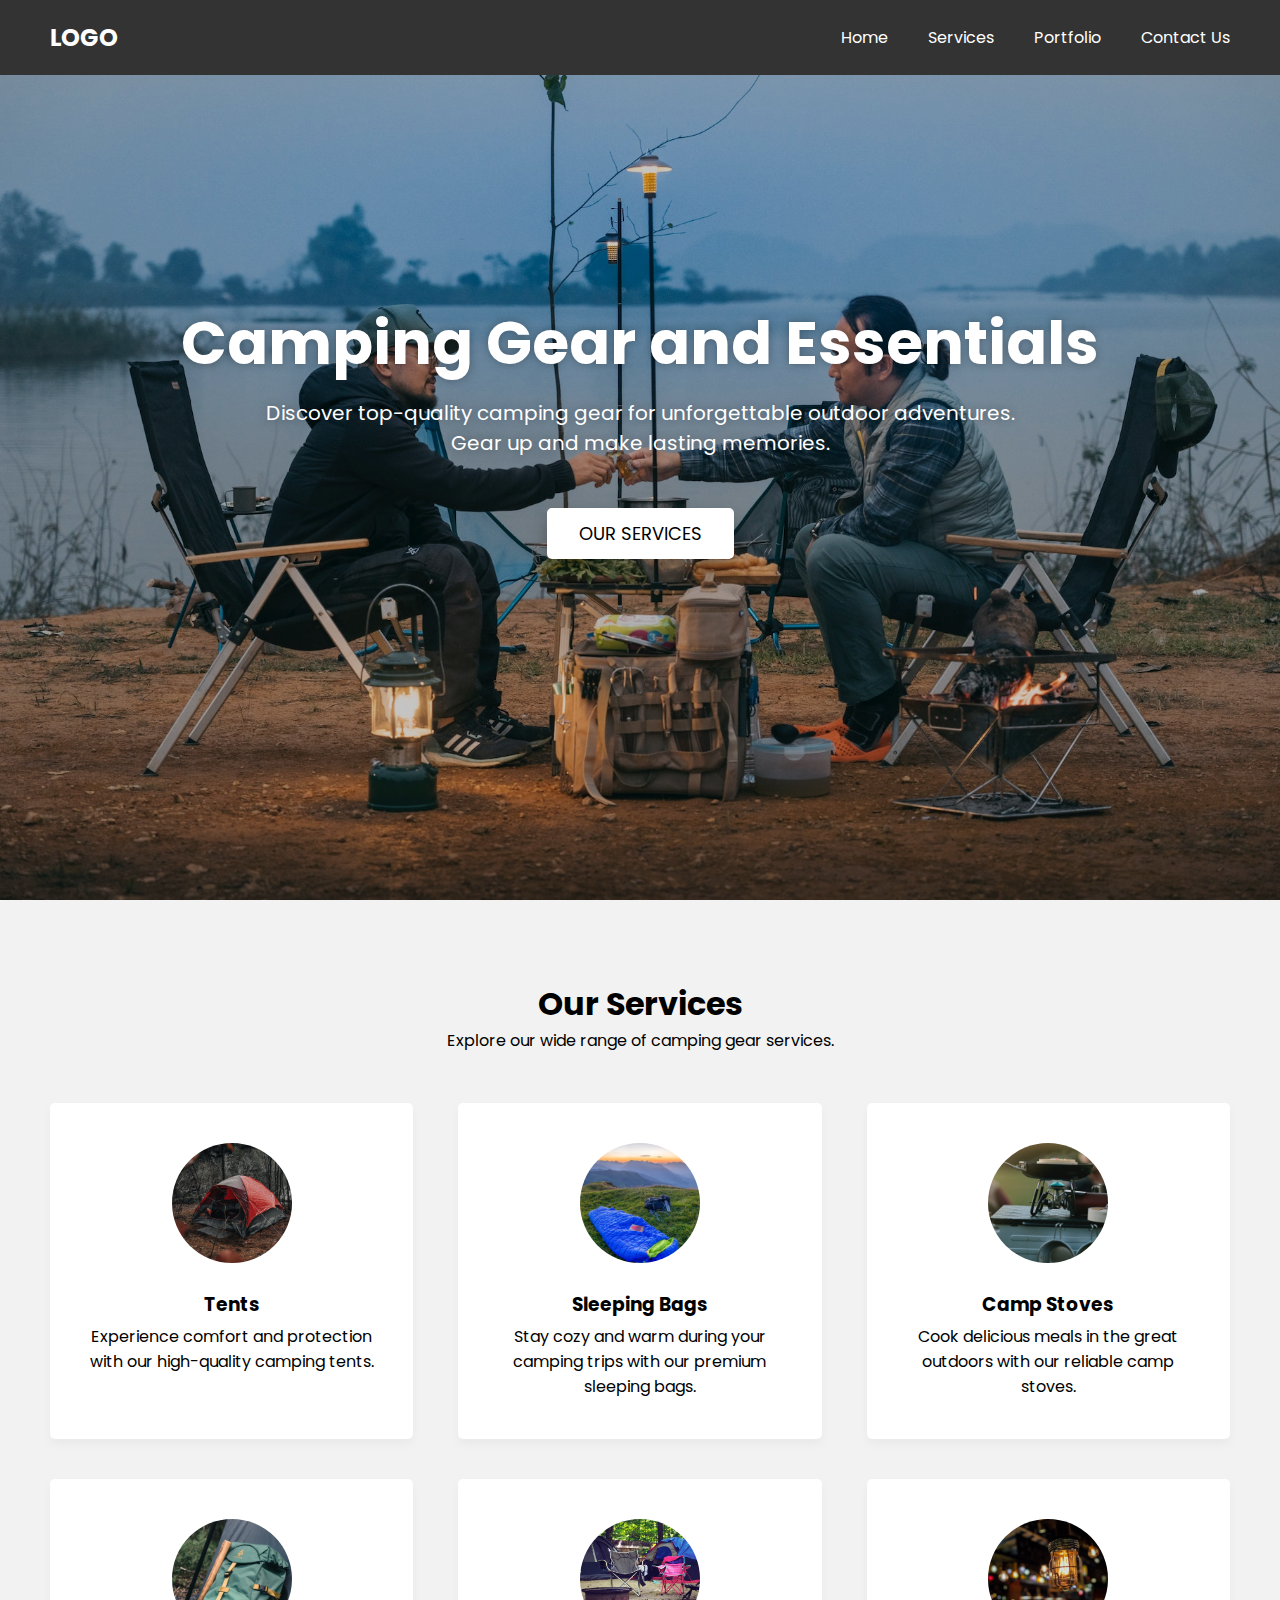
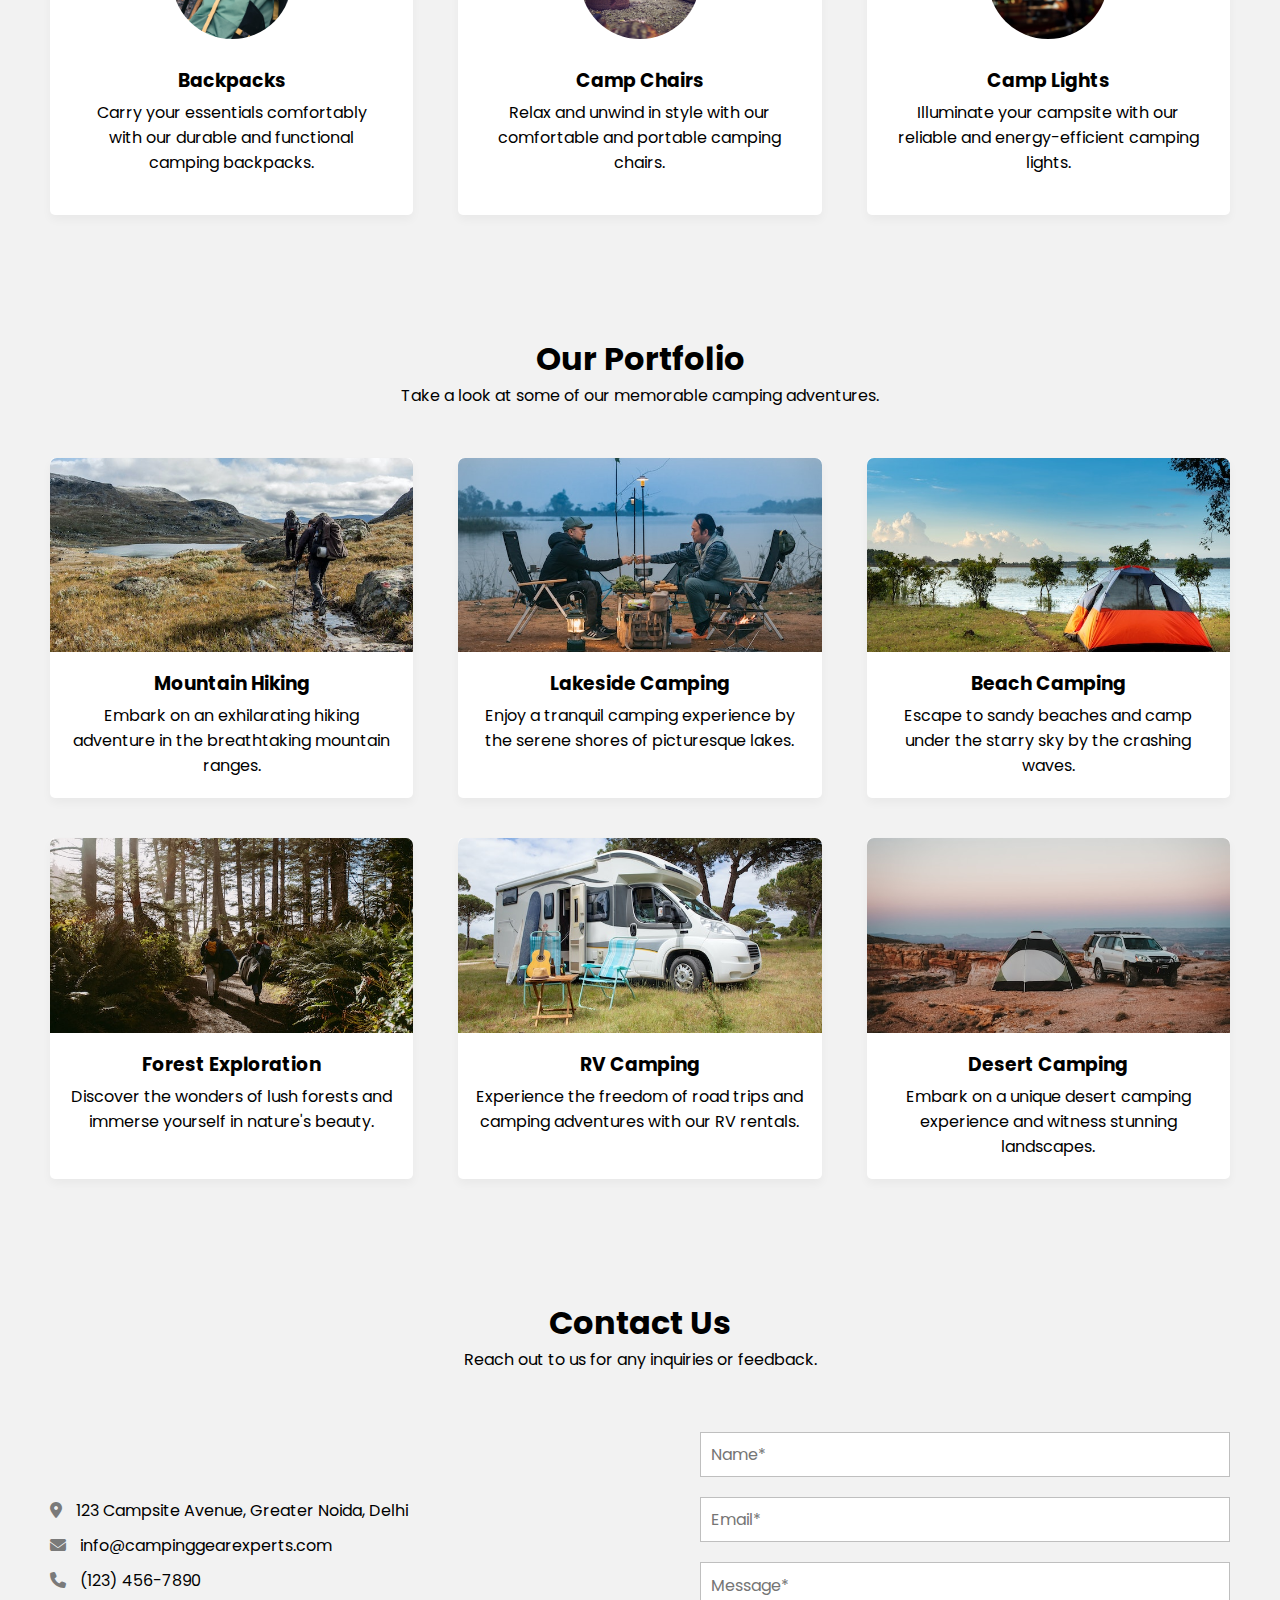
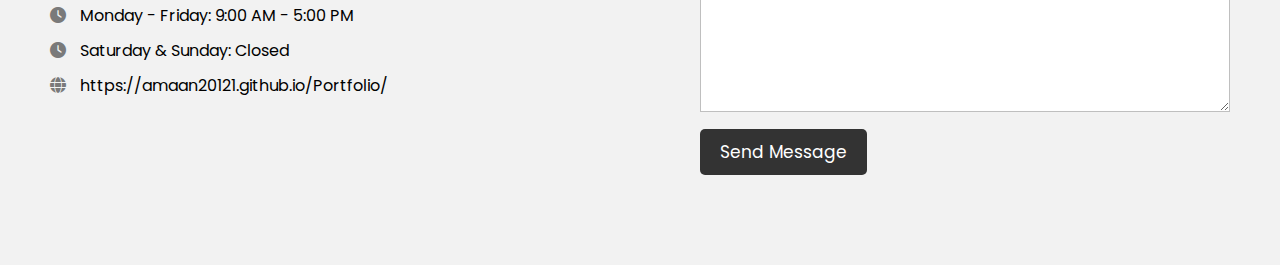
<file: index.html>
<!DOCTYPE html>
<html lang="en">
  <head>
    <meta charset="UTF-8" />
    <meta name="viewport" content="width=device-width, initial-scale=1.0">
    <title>Camping Gear Website </title>
    <link rel="stylesheet" href="style.css">
    <!-- Fontawesome Link for Icons -->
    <link rel="stylesheet" href="https://cdnjs.cloudflare.com/ajax/libs/font-awesome/6.3.0/css/all.min.css">
  </head>
  <body>
    <header>
      <nav class="navbar">
        <h2 class="logo"><a href="#">LOGO</a></h2>
        <input type="checkbox" id="menu-toggler">
        <label for="menu-toggler" id="hamburger-btn">
          <svg xmlns="http://www.w3.org/2000/svg" viewBox="0 0 24 24" fill="white" width="24px" height="24px">
            <path d="M0 0h24v24H0z" fill="none"/>
            <path d="M3 18h18v-2H3v2zm0-5h18V11H3v2zm0-7v2h18V6H3z"/>
          </svg>
        </label>
        <ul class="all-links">
          <li><a href="#home">Home</a></li>
          <li><a href="#services">Services</a></li>
          <li><a href="#portfolio">Portfolio</a></li>
          <li><a href="#contact">Contact Us</a></li>
        </ul>
      </nav>
    </header>

    <section class="homepage" id="home">
      <div class="content">
        <div class="text">
          <h1>Camping Gear and Essentials</h1>
          <p>
            Discover top-quality camping gear for unforgettable outdoor adventures. <br> Gear up and make lasting memories.</p>
        </div>
        <a href="#services">Our Services</a>
      </div>
    </section>

    <section class="services" id="services">
      <h2>Our Services</h2>
      <p>Explore our wide range of camping gear services.</p>
      <ul class="cards">
        <li class="card">
          <img src="tents.jpg" alt="img">
          <h3>Tents</h3>
          <p>Experience comfort and protection with our high-quality camping tents.</p>
        </li>
        <li class="card">
          <img src="bags.jpg" alt="img">
          <h3>Sleeping Bags</h3>
          <p>Stay cozy and warm during your camping trips with our premium sleeping bags.</p>
        </li>
        <li class="card">
          <img src="stoves.jpg" alt="img">
          <h3>Camp Stoves</h3>
          <p>Cook delicious meals in the great outdoors with our reliable camp stoves.</p>
        </li>
        <li class="card">
          <img src="backpacks.jpg" alt="img">
          <h3>Backpacks</h3>
          <p>Carry your essentials comfortably with our durable and functional camping backpacks.</p>
        </li>
        <li class="card">
          <img src="chair.jpg" alt="img">
          <h3>Camp Chairs</h3>
          <p>Relax and unwind in style with our comfortable and portable camping chairs.</p>
        </li>
        <li class="card">
          <img src="light.jpg" alt="img">
          <h3>Camp Lights</h3>
          <p>Illuminate your campsite with our reliable and energy-efficient camping lights.</p>
        </li>
      </ul>
    </section>

    <section class="portfolio" id="portfolio">
      <h2>Our Portfolio</h2>
      <p>Take a look at some of our memorable camping adventures.</p>
      <ul class="cards">
        <li class="card">
          <img src="camping-1.jpg" alt="img">
          <h3>Mountain Hiking</h3>
          <p>Embark on an exhilarating hiking adventure in the breathtaking mountain ranges.</p>
        </li>
        <li class="card">
          <img src="camping-2.jpg" alt="img">
          <h3>Lakeside Camping</h3>
          <p>Enjoy a tranquil camping experience by the serene shores of picturesque lakes.</p>
        </li>
        <li class="card">
          <img src="camping-3.jpg" alt="img">
          <h3>Beach Camping</h3>
          <p>Escape to sandy beaches and camp under the starry sky by the crashing waves.</p>
        </li>
        <li class="card">
          <img src="camping-4.jpg" alt="img">
          <h3>Forest Exploration</h3>
          <p>Discover the wonders of lush forests and immerse yourself in nature's beauty.</p>
        </li>
        <li class="card">
          <img src="camping-5.jpg" alt="img">
          <h3>RV Camping</h3>
          <p>Experience the freedom of road trips and camping adventures with our RV rentals.</p>
        </li>
        <li class="card">
          <img src="camping-6.jpg" alt="img">
          <h3>Desert Camping</h3>
          <p>Embark on a unique desert camping experience and witness stunning landscapes.</p>
        </li>
      </ul>
    </section>

    

    <section class="contact" id="contact">
      <h2>Contact Us</h2>
      <p>Reach out to us for any inquiries or feedback.</p>
      <div class="row">
        <div class="col information">
          <div class="contact-details">
            <p><i class="fas fa-map-marker-alt"></i> 123 Campsite Avenue, Greater Noida, Delhi</p>
            <p><i class="fas fa-envelope"></i> info@campinggearexperts.com</p>
            <p><i class="fas fa-phone"></i> (123) 456-7890</p>
            <p><i class="fas fa-clock"></i> Monday - Friday: 9:00 AM - 5:00 PM</p>
            <p><i class="fas fa-clock"></i> Saturday & Sunday: Closed</p>
            <p><i class="fas fa-globe"></i> https://amaan20121.github.io/Portfolio/</p>
          </div>          
        </div>
        <div class="col form">
          <form>
            <input type="text" placeholder="Name*" required>
            <input type="email" placeholder="Email*" required>
            <textarea placeholder="Message*" required></textarea>
            <button id="submit" type="submit">Send Message</button>
          </form>
        </div>
      </div>
    </section>

  
  </body>
</html>
</file>
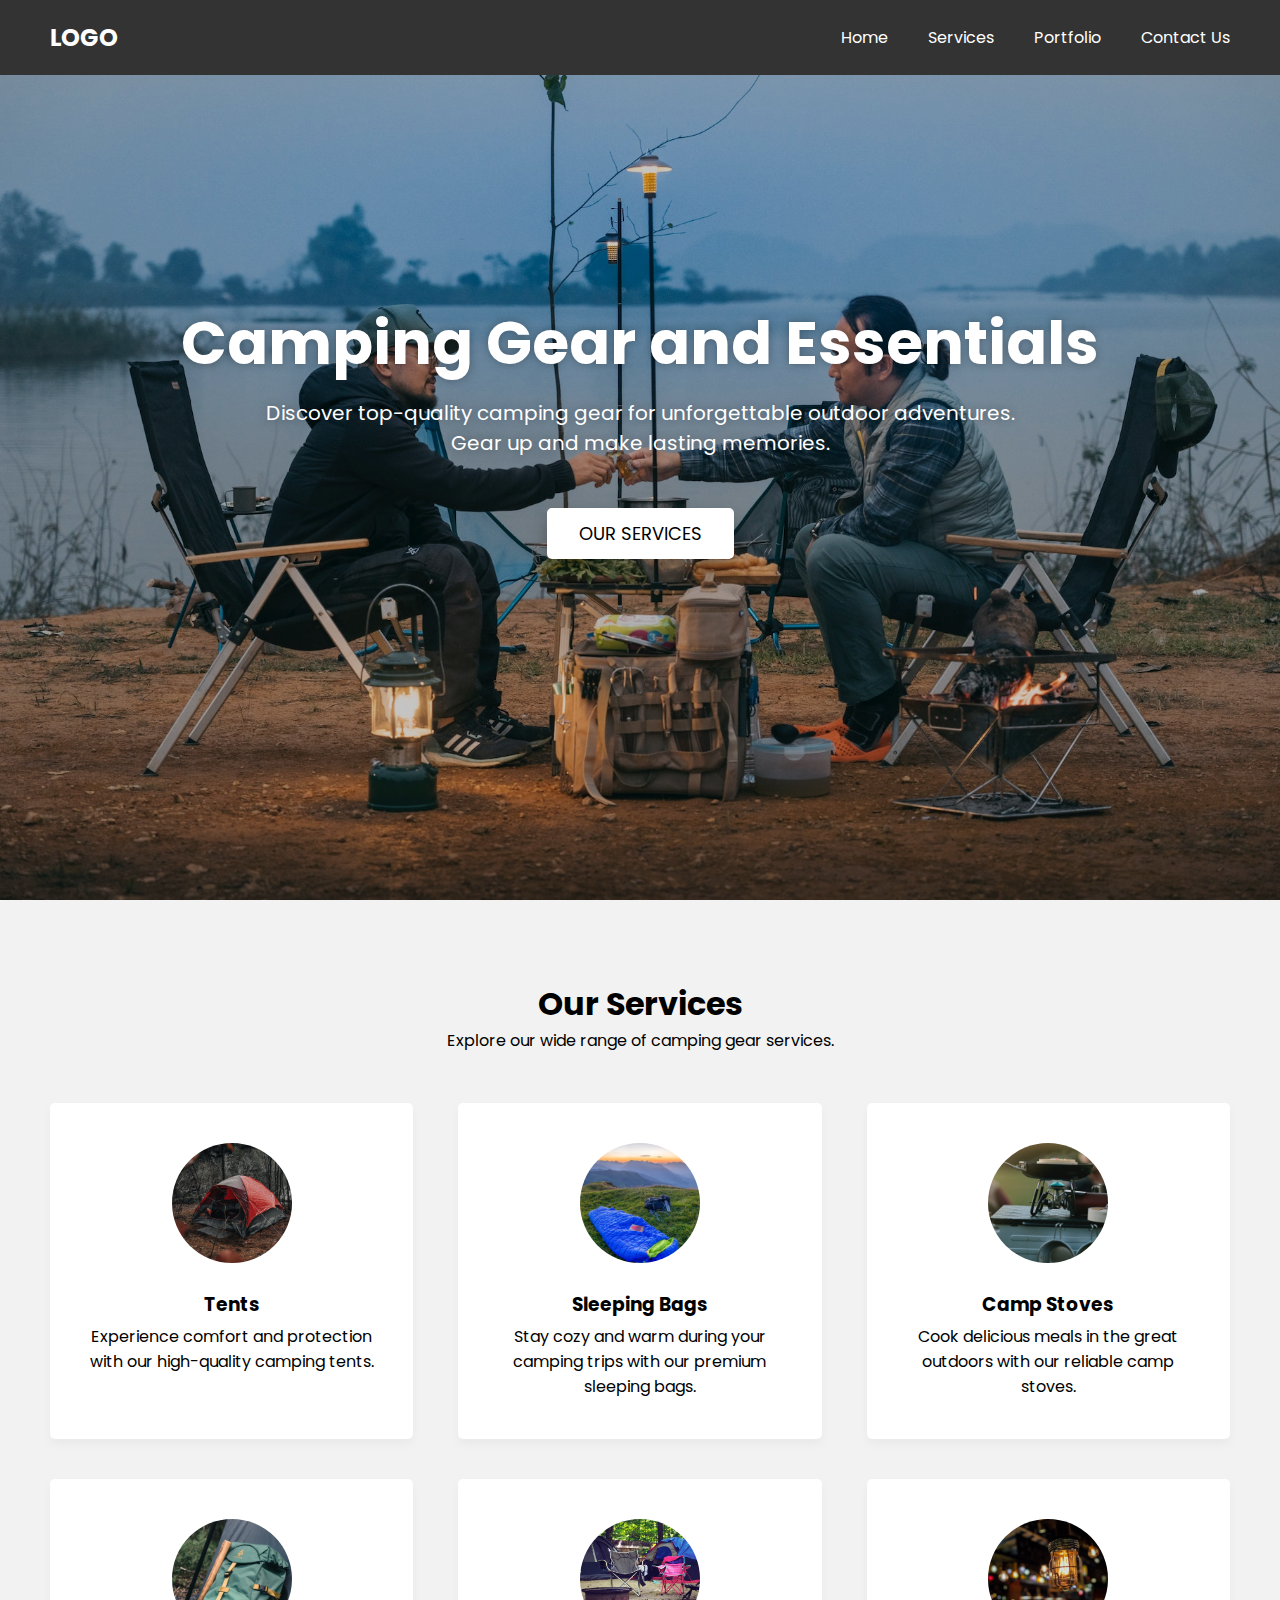
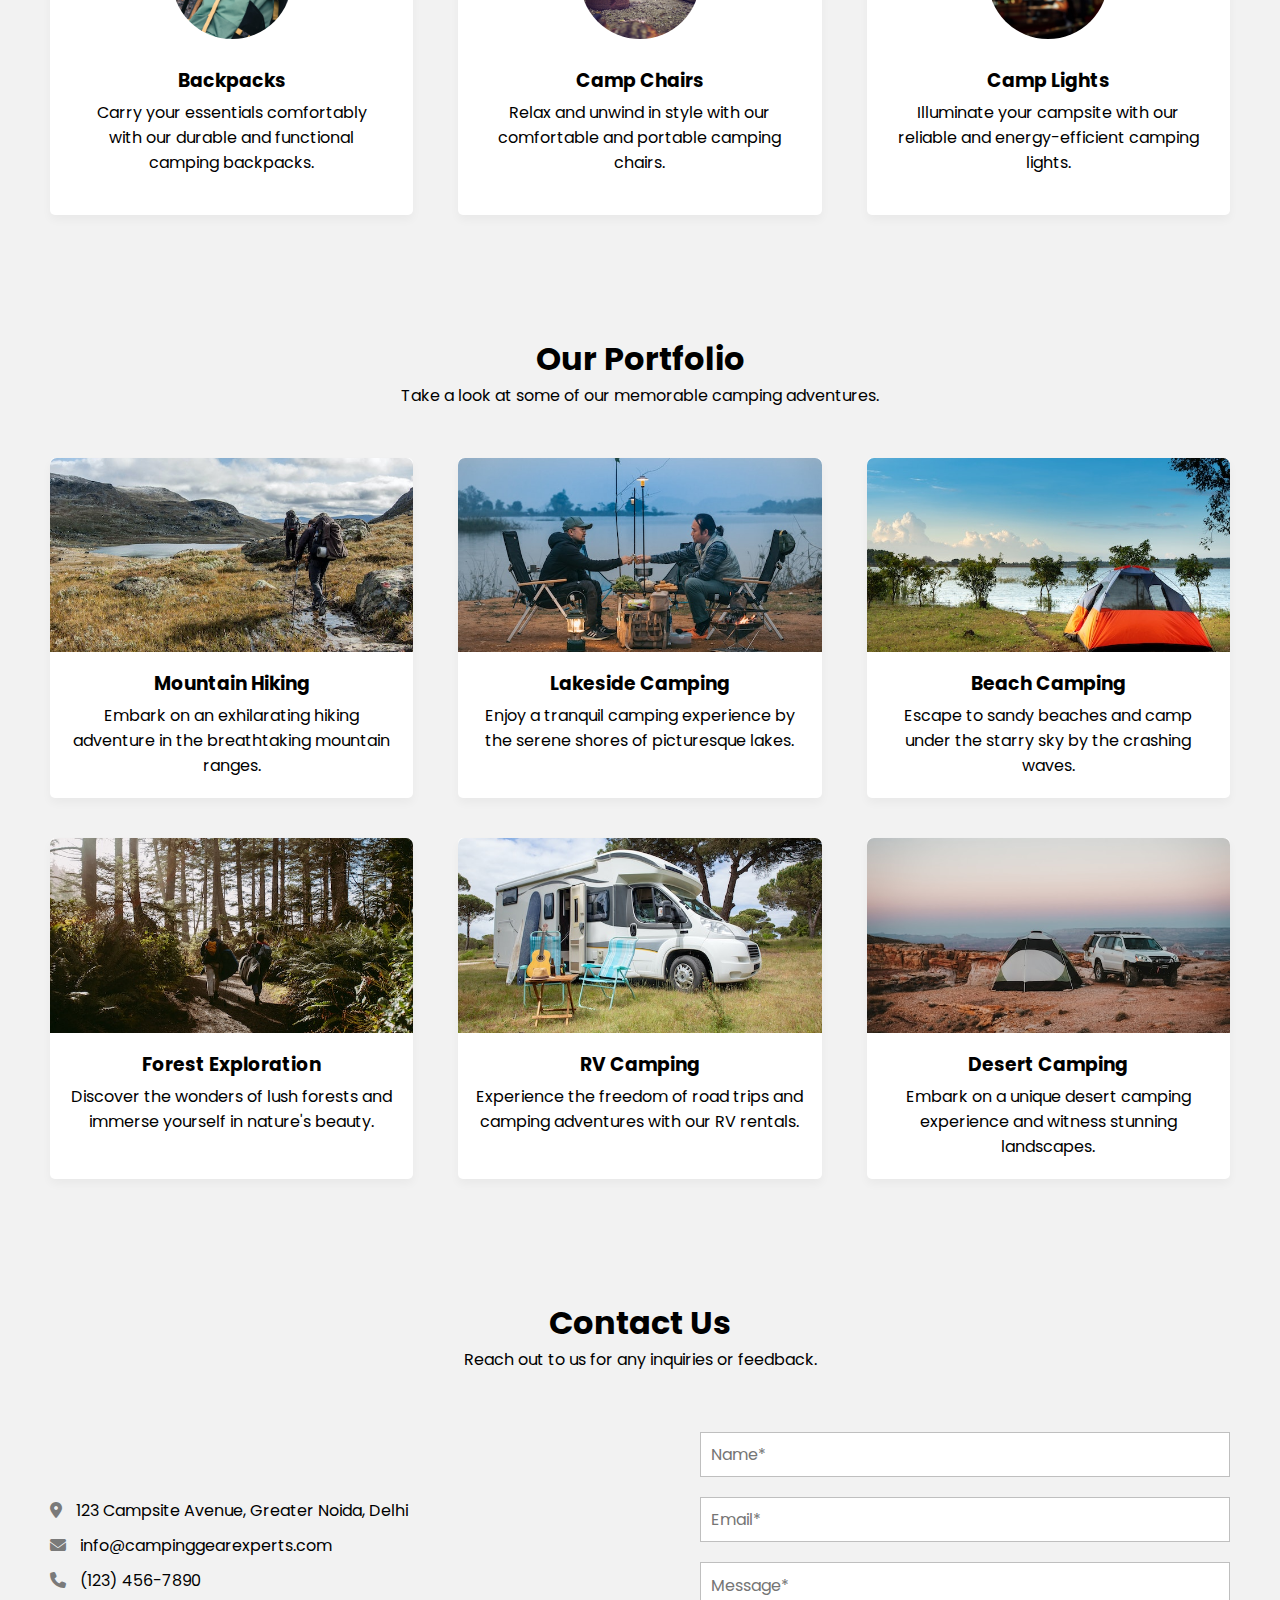
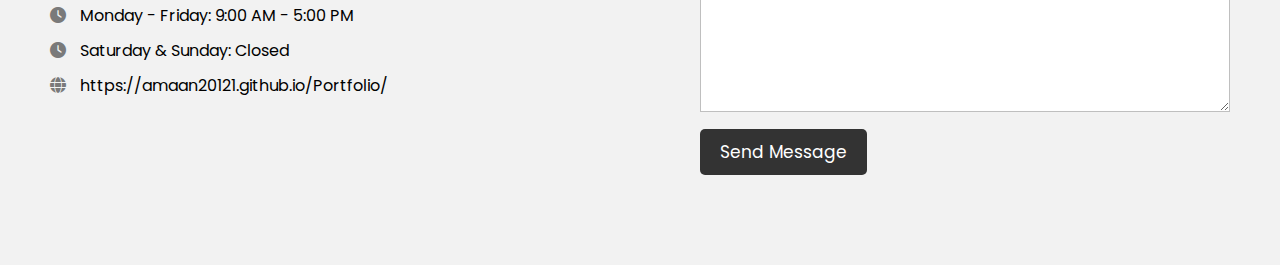
<file: Custom Website HTML and CSS/index.html>
<!DOCTYPE html>
<html lang="en">
  <head>
    <meta charset="UTF-8" />
    <meta name="viewport" content="width=device-width, initial-scale=1.0">
    <title>Camping Gear Website </title>
    <link rel="stylesheet" href="style.css">
    <!-- Fontawesome Link for Icons -->
    <link rel="stylesheet" href="https://cdnjs.cloudflare.com/ajax/libs/font-awesome/6.3.0/css/all.min.css">
  </head>
  <body>
    <header>
      <nav class="navbar">
        <h2 class="logo"><a href="#">LOGO</a></h2>
        <input type="checkbox" id="menu-toggler">
        <label for="menu-toggler" id="hamburger-btn">
          <svg xmlns="http://www.w3.org/2000/svg" viewBox="0 0 24 24" fill="white" width="24px" height="24px">
            <path d="M0 0h24v24H0z" fill="none"/>
            <path d="M3 18h18v-2H3v2zm0-5h18V11H3v2zm0-7v2h18V6H3z"/>
          </svg>
        </label>
        <ul class="all-links">
          <li><a href="#home">Home</a></li>
          <li><a href="#services">Services</a></li>
          <li><a href="#portfolio">Portfolio</a></li>
          <li><a href="#contact">Contact Us</a></li>
        </ul>
      </nav>
    </header>

    <section class="homepage" id="home">
      <div class="content">
        <div class="text">
          <h1>Camping Gear and Essentials</h1>
          <p>
            Discover top-quality camping gear for unforgettable outdoor adventures. <br> Gear up and make lasting memories.</p>
        </div>
        <a href="#services">Our Services</a>
      </div>
    </section>

    <section class="services" id="services">
      <h2>Our Services</h2>
      <p>Explore our wide range of camping gear services.</p>
      <ul class="cards">
        <li class="card">
          <img src="images/tents.jpg" alt="img">
          <h3>Tents</h3>
          <p>Experience comfort and protection with our high-quality camping tents.</p>
        </li>
        <li class="card">
          <img src="images/bags.jpg" alt="img">
          <h3>Sleeping Bags</h3>
          <p>Stay cozy and warm during your camping trips with our premium sleeping bags.</p>
        </li>
        <li class="card">
          <img src="images/stoves.jpg" alt="img">
          <h3>Camp Stoves</h3>
          <p>Cook delicious meals in the great outdoors with our reliable camp stoves.</p>
        </li>
        <li class="card">
          <img src="images/backpacks.jpg" alt="img">
          <h3>Backpacks</h3>
          <p>Carry your essentials comfortably with our durable and functional camping backpacks.</p>
        </li>
        <li class="card">
          <img src="images/chair.jpg" alt="img">
          <h3>Camp Chairs</h3>
          <p>Relax and unwind in style with our comfortable and portable camping chairs.</p>
        </li>
        <li class="card">
          <img src="images/light.jpg" alt="img">
          <h3>Camp Lights</h3>
          <p>Illuminate your campsite with our reliable and energy-efficient camping lights.</p>
        </li>
      </ul>
    </section>

    <section class="portfolio" id="portfolio">
      <h2>Our Portfolio</h2>
      <p>Take a look at some of our memorable camping adventures.</p>
      <ul class="cards">
        <li class="card">
          <img src="images/camping-1.jpg" alt="img">
          <h3>Mountain Hiking</h3>
          <p>Embark on an exhilarating hiking adventure in the breathtaking mountain ranges.</p>
        </li>
        <li class="card">
          <img src="images/camping-2.jpg" alt="img">
          <h3>Lakeside Camping</h3>
          <p>Enjoy a tranquil camping experience by the serene shores of picturesque lakes.</p>
        </li>
        <li class="card">
          <img src="images/camping-3.jpg" alt="img">
          <h3>Beach Camping</h3>
          <p>Escape to sandy beaches and camp under the starry sky by the crashing waves.</p>
        </li>
        <li class="card">
          <img src="images/camping-4.jpg" alt="img">
          <h3>Forest Exploration</h3>
          <p>Discover the wonders of lush forests and immerse yourself in nature's beauty.</p>
        </li>
        <li class="card">
          <img src="images/camping-5.jpg" alt="img">
          <h3>RV Camping</h3>
          <p>Experience the freedom of road trips and camping adventures with our RV rentals.</p>
        </li>
        <li class="card">
          <img src="images/camping-6.jpg" alt="img">
          <h3>Desert Camping</h3>
          <p>Embark on a unique desert camping experience and witness stunning landscapes.</p>
        </li>
      </ul>
    </section>

    

    <section class="contact" id="contact">
      <h2>Contact Us</h2>
      <p>Reach out to us for any inquiries or feedback.</p>
      <div class="row">
        <div class="col information">
          <div class="contact-details">
            <p><i class="fas fa-map-marker-alt"></i> 123 Campsite Avenue, Greater Noida, Delhi</p>
            <p><i class="fas fa-envelope"></i> info@campinggearexperts.com</p>
            <p><i class="fas fa-phone"></i> (123) 456-7890</p>
            <p><i class="fas fa-clock"></i> Monday - Friday: 9:00 AM - 5:00 PM</p>
            <p><i class="fas fa-clock"></i> Saturday & Sunday: Closed</p>
            <p><i class="fas fa-globe"></i> https://amaan20121.github.io/Portfolio/</p>
          </div>          
        </div>
        <div class="col form">
          <form>
            <input type="text" placeholder="Name*" required>
            <input type="email" placeholder="Email*" required>
            <textarea placeholder="Message*" required></textarea>
            <button id="submit" type="submit">Send Message</button>
          </form>
        </div>
      </div>
    </section>

  
  </body>
</html>
</file>
<file: style.css>
@import url("https://fonts.googleapis.com/css2?family=Poppins:wght@200;300;400;500;600;700&display=swap");

* {
  margin: 0;
  padding: 0;
  box-sizing: border-box;
  font-family: "Poppins", sans-serif;
}

html {
  scroll-behavior: smooth;
}

body {
  background: #f2f2f2;
}

header {
  position: fixed;
  top: 0;
  left: 0;
  z-index: 5;
  width: 100%;
  display: flex;
  justify-content: center;
  background: #333;
}

.navbar {
  display: flex;
  padding: 0 10px;
  max-width: 1200px;
  width: 100%;
  align-items: center;
  justify-content: space-between;
}

.navbar input#menu-toggler {
  display: none;
}

.navbar #hamburger-btn {
  cursor: pointer;
  display: none;
}

.navbar .all-links {
  display: flex;
  align-items: center;
}

.navbar .all-links li {
  position: relative;
  list-style: none;
}

.navbar .logo a {
  display: flex;
  align-items: center;
  margin-left: 0;
}

header a, footer a {
  margin-left: 40px;
  text-decoration: none;
  color: #fff;
  height: 100%;
  padding: 20px 0;
  display: inline-block;
}

header a:hover, footer a:hover {
  color: #ddd;
}

.homepage {
  height: 100vh;
  width: 100%;
  position: relative;
  background: url("home-bg.jpg");
  background-position: center 65%;
  background-size: cover;
}

.homepage::before {
  content: "";
  position: absolute;
  left: 0;
  top: 0;
  height: 100%;
  width: 100%;
  background: rgba(0, 0, 0, 0.2);
}

.homepage .content {
  display: flex;
  height: 85%;
  z-index: 3;
  align-items: center;
  justify-content: center;
  flex-direction: column;
}

.homepage .content h1 {
  font-size: 60px;
  font-weight: 700;
  margin-bottom: 10px;
}

.homepage .content .text {
  margin-bottom: 50px;
  color: #fff;
  font-size: 20px;
  text-align: center;
  text-shadow: 0px 0px 10px rgba(0, 0, 0, 0.3);
}

.content a {
  color: #000;
  display: block;
  text-transform: uppercase;
  font-size: 18px;
  margin: 0 10px;
  padding: 10px 30px;
  border-radius: 5px;
  background: #fff;
  border: 2px solid #fff;
  transition: 0.4s ease;
  box-shadow: 0 10px 20px rgba(0, 0, 0, 0.3);
  text-decoration: none;
}

.content a:hover {
  color: #fff;
  background: rgba(255,255,255,0.3);
}

section {
  display: flex;
  align-items: center;
  flex-direction: column;
  padding: 80px 0 0;
}

section h2 {
  font-size: 2rem;
}

section > p {
  text-align: center;
}

section .cards {
  display: flex;
  flex-wrap: wrap;
  max-width: 1200px;
  margin-top: 50px;
  padding: 0 10px;
  justify-content: space-between;
}

section.about {
  margin: 0 auto;
  max-width: 1200px;
}

.about .company-info {
  margin-top: 30px;
}

.about h3 {
  margin: 30px 0 10px;
}

.about .team {
  text-align: left;
  width: 100%;
}

.about .team ul {
  padding-left: 20px;
}

section .cards .card {
  background: #fff;
  padding: 40px 15px;
  list-style: none;
  border-radius: 5px;
  box-shadow: 0px 5px 10px rgba(0, 0, 0, 0.04);
  margin-bottom: 40px;
  width: calc(100% / 3 - 30px);
  text-align: center;
}

.portfolio .cards .card {
  padding: 0 0 20px;
}

.services .card img {
  width: 120px;
  height: 120px;
  margin-bottom: 20px;
  border-radius: 100%;
  object-fit: cover;
}

.portfolio .card img {
  width: 100%;
  padding-bottom: 10px;
  aspect-ratio: 16 / 9;
  object-fit: cover;
  border-radius: 7px;
}

.cards .card p {
  padding: 0 15px;
  margin-top: 5px;
}

.about .row {
  padding: 0 10px;
}

.contact .row {
  margin: 60px 0 90px;
  display: flex;
  max-width: 1200px;
  width: 100%;
  align-items: center;
  justify-content: space-between;
}

.contact .row .col {
  padding: 0 10px;
  width: calc(100% / 2 - 50px);
}

.contact .col p {
  margin-bottom: 10px;
}

.contact .col p i {
  color: #7a7a7a;
  margin-right: 10px;
}

.contact form input {
  height: 45px;
  margin-bottom: 20px;
  padding: 10px;
  width: 100%;
  font-size: 16px;
  outline: none;
  border: 1px solid #bfbfbf;
}

.contact form textarea {
  padding: 10px;
  width: 100%;
  font-size: 16px;
  height: 150px;
  outline: none;
  resize: vertical;
  border: 1px solid #bfbfbf;
}

.contact form button {
  margin-top: 10px;
  padding: 10px 20px;
  font-size: 17px;
  color: #fff;
  border: none;
  cursor: pointer;
  border-radius: 5px;
  background: #333;
  transition: 0.2s ease;
}

.contact form button:hover {
  background: #525252;
}



@media screen and (max-width: 860px) {
  .navbar .all-links {
    position: fixed;
    left: -100%;
    width: 300px;
    display: block;
    height: 100vh;
    top: 75px;
    background: #333;
    transition: left 0.3s ease;
  }

  .navbar #menu-toggler:checked~.all-links {
    left: 0;
  }

  .navbar .all-links li {
    font-size: 18px;
  }

  .navbar #hamburger-btn {
    display: block;
  }

  section > p {
    text-align: center;
  }

  section .cards .card {
    width: calc(100% / 2 - 15px);
    margin-bottom: 30px;
  }

  .homepage .content h1 {
    font-size: 40px;
    font-weight: 700;
    margin-bottom: 10px;
  }

  .homepage .content .text {
    font-size: 17px;
  }

  .content a {
    font-size: 17px;
    padding: 9px 20px;
  }

  .contact .row {
    flex-direction: column;
  }

  .contact .row .col {
    width: 100%;
  }

  .contact .row .col:last-child {
    margin-top: 40px;
  }

  footer a {
    height: 0;
  }
}

@media screen and (max-width: 560px) {
  section .cards .card {
    width: 100%;
    margin-bottom: 30px;
  }
}
</file>
<file: Custom Website HTML and CSS/style.css>
@import url("https://fonts.googleapis.com/css2?family=Poppins:wght@200;300;400;500;600;700&display=swap");

* {
  margin: 0;
  padding: 0;
  box-sizing: border-box;
  font-family: "Poppins", sans-serif;
}

html {
  scroll-behavior: smooth;
}

body {
  background: #f2f2f2;
}

header {
  position: fixed;
  top: 0;
  left: 0;
  z-index: 5;
  width: 100%;
  display: flex;
  justify-content: center;
  background: #333;
}

.navbar {
  display: flex;
  padding: 0 10px;
  max-width: 1200px;
  width: 100%;
  align-items: center;
  justify-content: space-between;
}

.navbar input#menu-toggler {
  display: none;
}

.navbar #hamburger-btn {
  cursor: pointer;
  display: none;
}

.navbar .all-links {
  display: flex;
  align-items: center;
}

.navbar .all-links li {
  position: relative;
  list-style: none;
}

.navbar .logo a {
  display: flex;
  align-items: center;
  margin-left: 0;
}

header a, footer a {
  margin-left: 40px;
  text-decoration: none;
  color: #fff;
  height: 100%;
  padding: 20px 0;
  display: inline-block;
}

header a:hover, footer a:hover {
  color: #ddd;
}

.homepage {
  height: 100vh;
  width: 100%;
  position: relative;
  background: url("images/home-bg.jpg");
  background-position: center 65%;
  background-size: cover;
}

.homepage::before {
  content: "";
  position: absolute;
  left: 0;
  top: 0;
  height: 100%;
  width: 100%;
  background: rgba(0, 0, 0, 0.2);
}

.homepage .content {
  display: flex;
  height: 85%;
  z-index: 3;
  align-items: center;
  justify-content: center;
  flex-direction: column;
}

.homepage .content h1 {
  font-size: 60px;
  font-weight: 700;
  margin-bottom: 10px;
}

.homepage .content .text {
  margin-bottom: 50px;
  color: #fff;
  font-size: 20px;
  text-align: center;
  text-shadow: 0px 0px 10px rgba(0, 0, 0, 0.3);
}

.content a {
  color: #000;
  display: block;
  text-transform: uppercase;
  font-size: 18px;
  margin: 0 10px;
  padding: 10px 30px;
  border-radius: 5px;
  background: #fff;
  border: 2px solid #fff;
  transition: 0.4s ease;
  box-shadow: 0 10px 20px rgba(0, 0, 0, 0.3);
  text-decoration: none;
}

.content a:hover {
  color: #fff;
  background: rgba(255,255,255,0.3);
}

section {
  display: flex;
  align-items: center;
  flex-direction: column;
  padding: 80px 0 0;
}

section h2 {
  font-size: 2rem;
}

section > p {
  text-align: center;
}

section .cards {
  display: flex;
  flex-wrap: wrap;
  max-width: 1200px;
  margin-top: 50px;
  padding: 0 10px;
  justify-content: space-between;
}

section.about {
  margin: 0 auto;
  max-width: 1200px;
}

.about .company-info {
  margin-top: 30px;
}

.about h3 {
  margin: 30px 0 10px;
}

.about .team {
  text-align: left;
  width: 100%;
}

.about .team ul {
  padding-left: 20px;
}

section .cards .card {
  background: #fff;
  padding: 40px 15px;
  list-style: none;
  border-radius: 5px;
  box-shadow: 0px 5px 10px rgba(0, 0, 0, 0.04);
  margin-bottom: 40px;
  width: calc(100% / 3 - 30px);
  text-align: center;
}

.portfolio .cards .card {
  padding: 0 0 20px;
}

.services .card img {
  width: 120px;
  height: 120px;
  margin-bottom: 20px;
  border-radius: 100%;
  object-fit: cover;
}

.portfolio .card img {
  width: 100%;
  padding-bottom: 10px;
  aspect-ratio: 16 / 9;
  object-fit: cover;
  border-radius: 7px;
}

.cards .card p {
  padding: 0 15px;
  margin-top: 5px;
}

.about .row {
  padding: 0 10px;
}

.contact .row {
  margin: 60px 0 90px;
  display: flex;
  max-width: 1200px;
  width: 100%;
  align-items: center;
  justify-content: space-between;
}

.contact .row .col {
  padding: 0 10px;
  width: calc(100% / 2 - 50px);
}

.contact .col p {
  margin-bottom: 10px;
}

.contact .col p i {
  color: #7a7a7a;
  margin-right: 10px;
}

.contact form input {
  height: 45px;
  margin-bottom: 20px;
  padding: 10px;
  width: 100%;
  font-size: 16px;
  outline: none;
  border: 1px solid #bfbfbf;
}

.contact form textarea {
  padding: 10px;
  width: 100%;
  font-size: 16px;
  height: 150px;
  outline: none;
  resize: vertical;
  border: 1px solid #bfbfbf;
}

.contact form button {
  margin-top: 10px;
  padding: 10px 20px;
  font-size: 17px;
  color: #fff;
  border: none;
  cursor: pointer;
  border-radius: 5px;
  background: #333;
  transition: 0.2s ease;
}

.contact form button:hover {
  background: #525252;
}



@media screen and (max-width: 860px) {
  .navbar .all-links {
    position: fixed;
    left: -100%;
    width: 300px;
    display: block;
    height: 100vh;
    top: 75px;
    background: #333;
    transition: left 0.3s ease;
  }

  .navbar #menu-toggler:checked~.all-links {
    left: 0;
  }

  .navbar .all-links li {
    font-size: 18px;
  }

  .navbar #hamburger-btn {
    display: block;
  }

  section > p {
    text-align: center;
  }

  section .cards .card {
    width: calc(100% / 2 - 15px);
    margin-bottom: 30px;
  }

  .homepage .content h1 {
    font-size: 40px;
    font-weight: 700;
    margin-bottom: 10px;
  }

  .homepage .content .text {
    font-size: 17px;
  }

  .content a {
    font-size: 17px;
    padding: 9px 20px;
  }

  .contact .row {
    flex-direction: column;
  }

  .contact .row .col {
    width: 100%;
  }

  .contact .row .col:last-child {
    margin-top: 40px;
  }

  footer a {
    height: 0;
  }
}

@media screen and (max-width: 560px) {
  section .cards .card {
    width: 100%;
    margin-bottom: 30px;
  }
}
</file>
